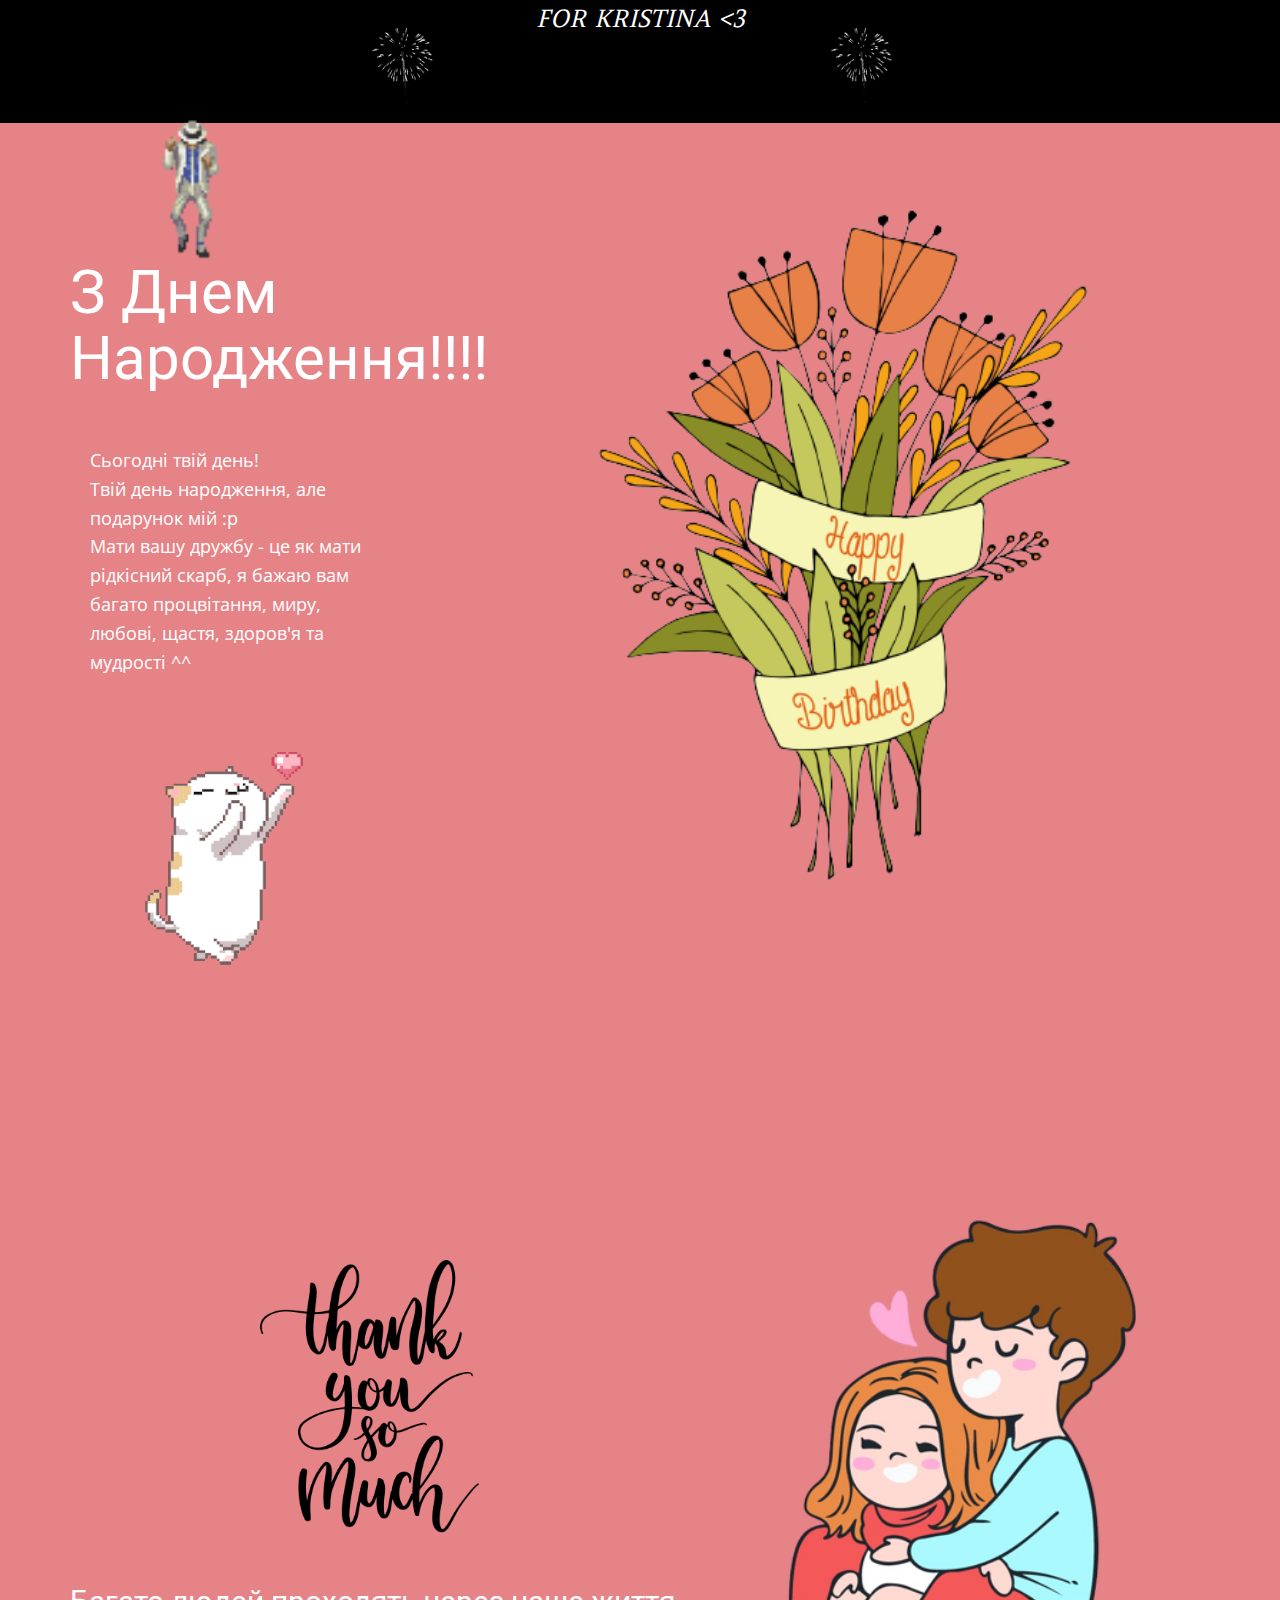
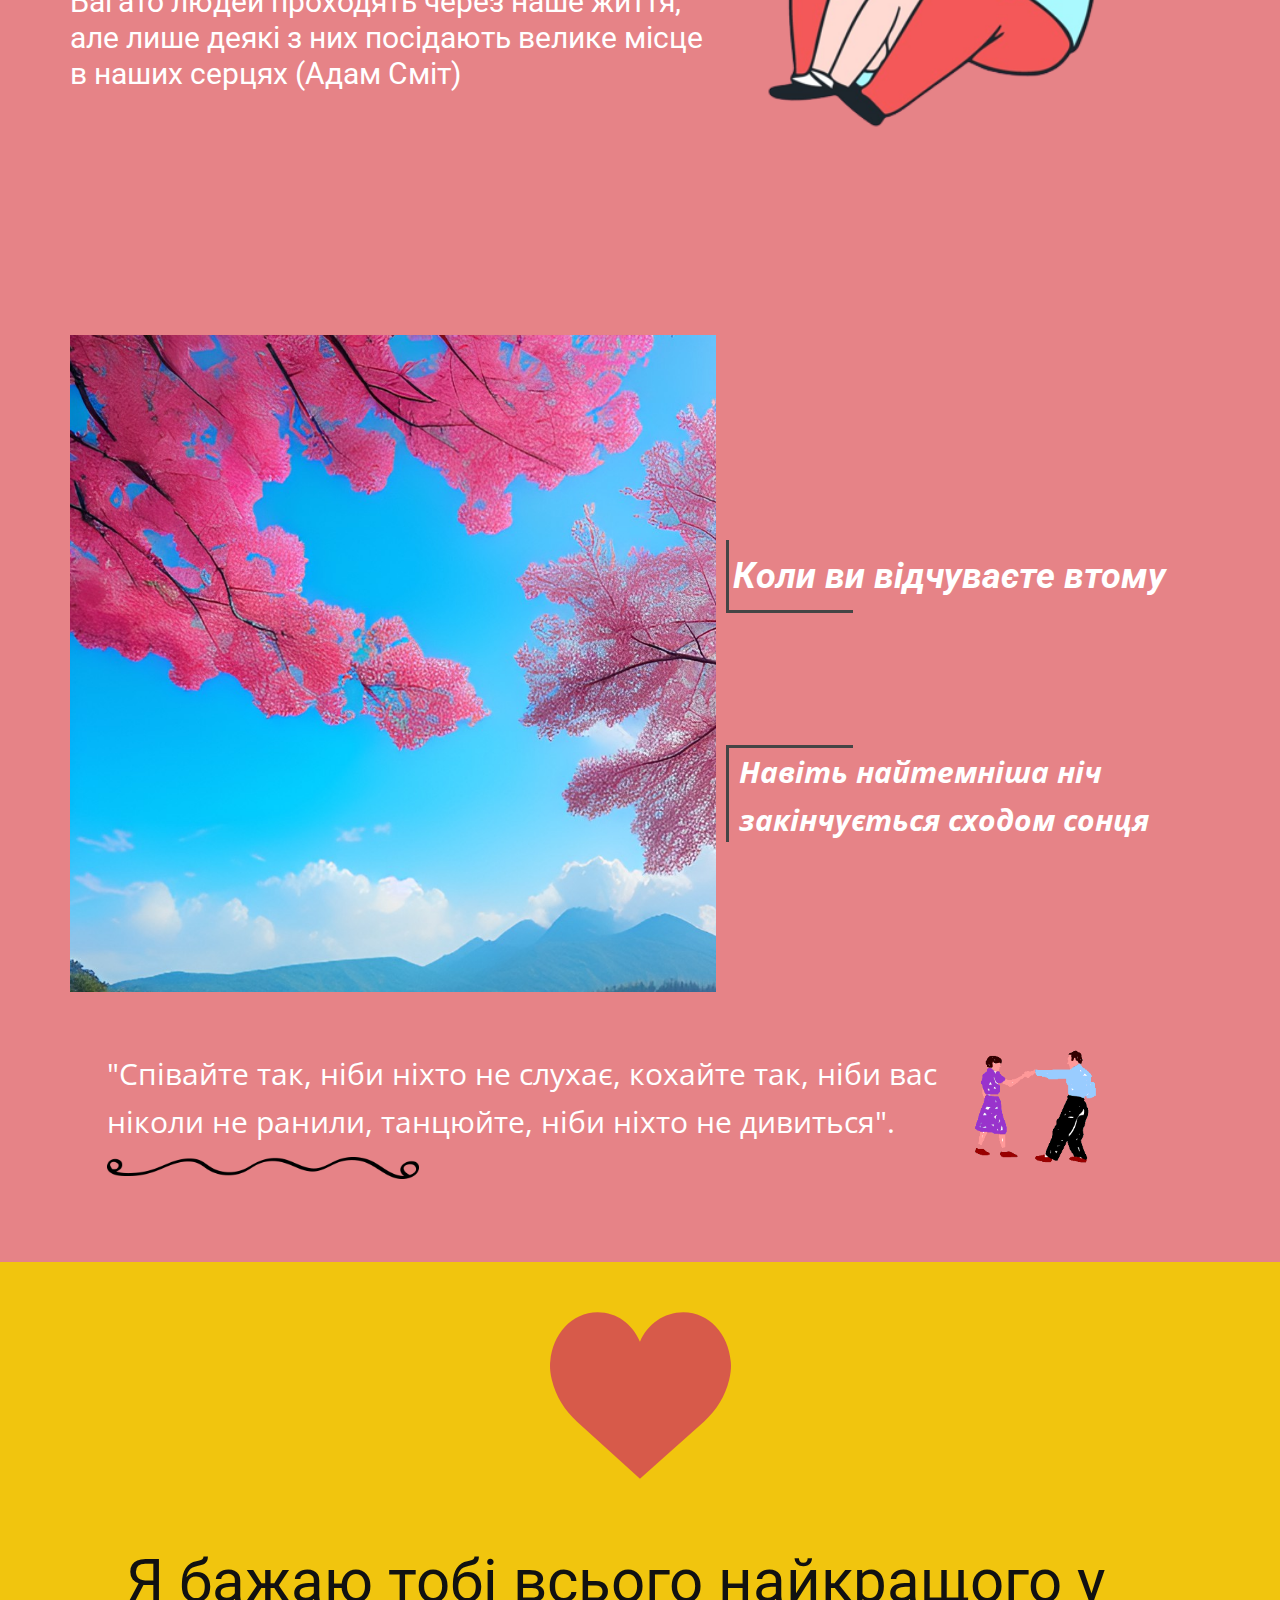
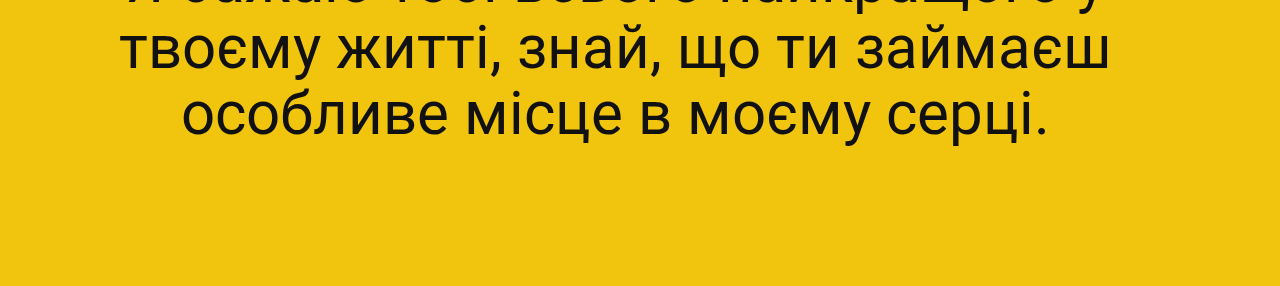
<file: index.html>
<!DOCTYPE html>
<html style="font-size: 16px;" lang="pt"><head>
    <meta name="viewport" content="width=device-width, initial-scale=1.0">
    <meta charset="utf-8">
    <meta name="keywords" content="З Днем Народження!!!!, Я бажаю тобі всього найкращого у твоєму житті, знай, що ти займаєш особливе місце в моєму серці.">
    <meta name="description" content="">
    <title>Feliz aniversario Kristina</title>
    <link rel="stylesheet" href="nicepage.css" media="screen">
<link rel="stylesheet" href="Página-Inicial.css" media="screen">
    <script class="u-script" type="text/javascript" src="jquery.js" defer=""></script>
    <script class="u-script" type="text/javascript" src="nicepage.js" defer=""></script>
    <meta name="generator" content="Nicepage 5.9.10, nicepage.com">
    <link id="u-theme-google-font" rel="stylesheet" href="https://fonts.googleapis.com/css?family=Roboto:100,100i,300,300i,400,400i,500,500i,700,700i,900,900i|Open+Sans:300,300i,400,400i,500,500i,600,600i,700,700i,800,800i">
    <link id="u-page-google-font" rel="stylesheet" href="https://fonts.googleapis.com/css?family=Amethysta:400">
    
    
    
    
    
    <script type="application/ld+json">{
		"@context": "http://schema.org",
		"@type": "Organization",
		"name": ""
}</script>
    <meta name="theme-color" content="#478ac9">
    <meta property="og:title" content="Página Inicial">
    <meta property="og:type" content="website">
  <meta data-intl-tel-input-cdn-path="intlTelInput/"></head>
  <body data-home-page="Página-Inicial.html" data-home-page-title="Página Inicial" class="u-body u-xl-mode" data-lang="pt"><header class="u-black u-clearfix u-header u-header" id="sec-48cb"><div class="u-clearfix u-sheet u-sheet-1">
        <p class="u-align-center u-custom-font u-text u-text-1">FOR KRISTINA &lt;3</p>
        <img class="u-expanded-height-xl u-image u-image-contain u-image-default u-image-1" src="images/Congratulations-Gifs-Background-PNG-Image.gif" alt="" data-image-width="500" data-image-height="281">
        <img class="u-expanded-height-lg u-expanded-height-md u-expanded-height-sm u-expanded-height-xl u-image u-image-contain u-image-default u-image-2" src="images/Congratulations-Gifs-Background-PNG-Image.gif" alt="" data-image-width="500" data-image-height="281">
      </div></header>
    <section class="u-clearfix u-palette-2-light-1 u-section-1" id="carousel_6ea0">
      <div class="u-clearfix u-sheet u-sheet-1">
        <h2 class="u-hover-feature u-text u-text-1">З Днем Народження!!!!</h2>
        <div class="u-align-left u-container-style u-expanded-width-xs u-group u-group-1">
          <div class="u-container-layout u-container-layout-1">
            <p class="u-text u-text-2">Сьогодні твій день!<br>Твій день народження, але подарунок мій :p<br>Мати вашу дружбу - це як мати рідкісний скарб, я бажаю вам багато процвітання, миру, любові, щастя, здоров'я та мудрості ^^<br>
            </p>
            <img class="u-image u-image-contain u-image-default u-preserve-proportions u-image-1" src="images/fd2139e8f99237094130670894681f3dfec4fb6a_hq.gif" alt="" data-image-width="320" data-image-height="320">
          </div>
        </div>
        <img class="u-image u-image-contain u-image-default u-preserve-proportions u-image-2" src="images/bfR.gif" alt="" data-image-width="66" data-image-height="69">
        <img class="u-image u-image-contain u-image-default u-image-3" src="images/7947830-feliz-aniversario-rabisco-flores-buque-parabens-fita-com-a-inscricao-cor-mao-desenho-cartao-postal-em-um-fundo-branco-gratis-vetor-removebg-preview.png" alt="" data-image-width="447" data-image-height="559" data-animation-name="bounceIn" data-animation-duration="1000" data-animation-direction="">
      </div>
      
    </section>
    <section class="u-clearfix u-palette-2-light-1 u-section-2" id="carousel_efaf">
      
      <div class="u-clearfix u-sheet u-sheet-1">
        <div class="u-clearfix u-gutter-30 u-layout-spacing-top u-layout-wrap u-palette-2-light-1 u-layout-wrap-1">
          <div class="u-layout">
            <div class="u-layout-row">
              <div class="u-container-style u-layout-cell u-left-cell u-size-60 u-layout-cell-1">
                <div class="u-container-layout">
                  <img src="images/3e09311057e9f192ad8f211b419e020e.png" alt="" class="u-image u-image-contain u-image-default u-image-1" data-image-width="300" data-image-height="373">
                  <h3 class="u-text u-text-1">Багато людей проходять через наше життя, але лише деякі з них посідають велике місце в наших серцях (Адам Сміт)</h3>
                </div>
              </div>
            </div>
          </div>
        </div>
        <img class="u-hover-feature u-image u-image-contain u-image-default u-image-2" src="images/531638-PJN6TP-534-removebg-preview.png" alt="" data-image-width="532" data-image-height="469">
      </div>
    </section>
    <section class="u-clearfix u-palette-2-light-1 u-section-3" id="carousel_e38e">
      <div class="u-clearfix u-sheet u-sheet-1">
        <div class="u-clearfix u-expanded-width u-gutter-0 u-layout-wrap u-layout-wrap-1">
          <div class="u-layout">
            <div class="u-layout-row">
              <div class="u-container-style u-image u-layout-cell u-left-cell u-size-34 u-image-1" data-image-width="960" data-image-height="1568">
                <div class="u-container-layout u-container-layout-1"></div>
              </div>
              <div class="u-align-left u-container-style u-layout-cell u-right-cell u-size-26 u-layout-cell-2">
                <div class="u-container-layout u-container-layout-2">
                  <h3 class="u-text u-text-1"> Коли ви відчуваєте втому</h3>
                  <div class="u-border-3 u-border-grey-dark-1 u-shape u-shape-right u-shape-top u-shape-1"></div>
                  <p class="u-text u-text-2">Навіть найтемніша ніч закінчується сходом сонця </p>
                  <div class="u-border-3 u-border-grey-dark-1 u-shape u-shape-bottom u-shape-right u-shape-2"></div>
                </div>
              </div>
            </div>
          </div>
        </div>
        <div class="u-container-style u-expanded-width-sm u-expanded-width-xs u-group u-group-1">
          <div class="u-container-layout u-container-layout-3">
            <p class="u-text u-text-3"> "Співайте так, ніби ніхто не слухає, кохайте так, ніби вас ніколи не ранили, танцюйте, ніби ніхто не дивиться".<br>
            </p>
            <img src="images/9fa29ebd0162b80ac3d332e75188ed62.png" alt="" class="u-image u-image-contain u-image-default u-image-2" data-image-width="410" data-image-height="30">
          </div>
        </div>
        <img class="u-image u-image-contain u-image-default u-preserve-proportions u-image-3" src="images/b.gif" alt="" data-image-width="200" data-image-height="200">
      </div>
    </section>
    <section class="u-align-center u-clearfix u-palette-3-base u-section-4" id="sec-2dfc">
      <div class="u-clearfix u-sheet u-sheet-1"><span class="u-icon u-icon-1" data-href="https://www.youtube.com/watch?v=PGSvITdmrXM"><svg class="u-svg-link" preserveAspectRatio="xMidYMin slice" viewBox="0 0 50 50" style=""><use xmlns:xlink="http://www.w3.org/1999/xlink" xlink:href="#svg-75d2"></use></svg><svg class="u-svg-content" viewBox="0 0 50 50" x="0px" y="0px" id="svg-75d2" style="enable-background:new 0 0 50 50;"><path style="fill:currentColor;" d="M24.85,10.126c2.018-4.783,6.628-8.125,11.99-8.125c7.223,0,12.425,6.179,13.079,13.543
	c0,0,0.353,1.828-0.424,5.119c-1.058,4.482-3.545,8.464-6.898,11.503L24.85,48L7.402,32.165c-3.353-3.038-5.84-7.021-6.898-11.503
	c-0.777-3.291-0.424-5.119-0.424-5.119C0.734,8.179,5.936,2,13.159,2C18.522,2,22.832,5.343,24.85,10.126z"></path></svg></span>
        <h1 class="u-custom-font u-font-abril-fatface u-text u-text-default u-text-1">Я бажаю тобі всього найкращого у твоєму житті, знай, що ти займаєш особливе місце в моєму серці.</h1>
      </div>
    </section>
    
    
    
   
  
</body></html>
</file>
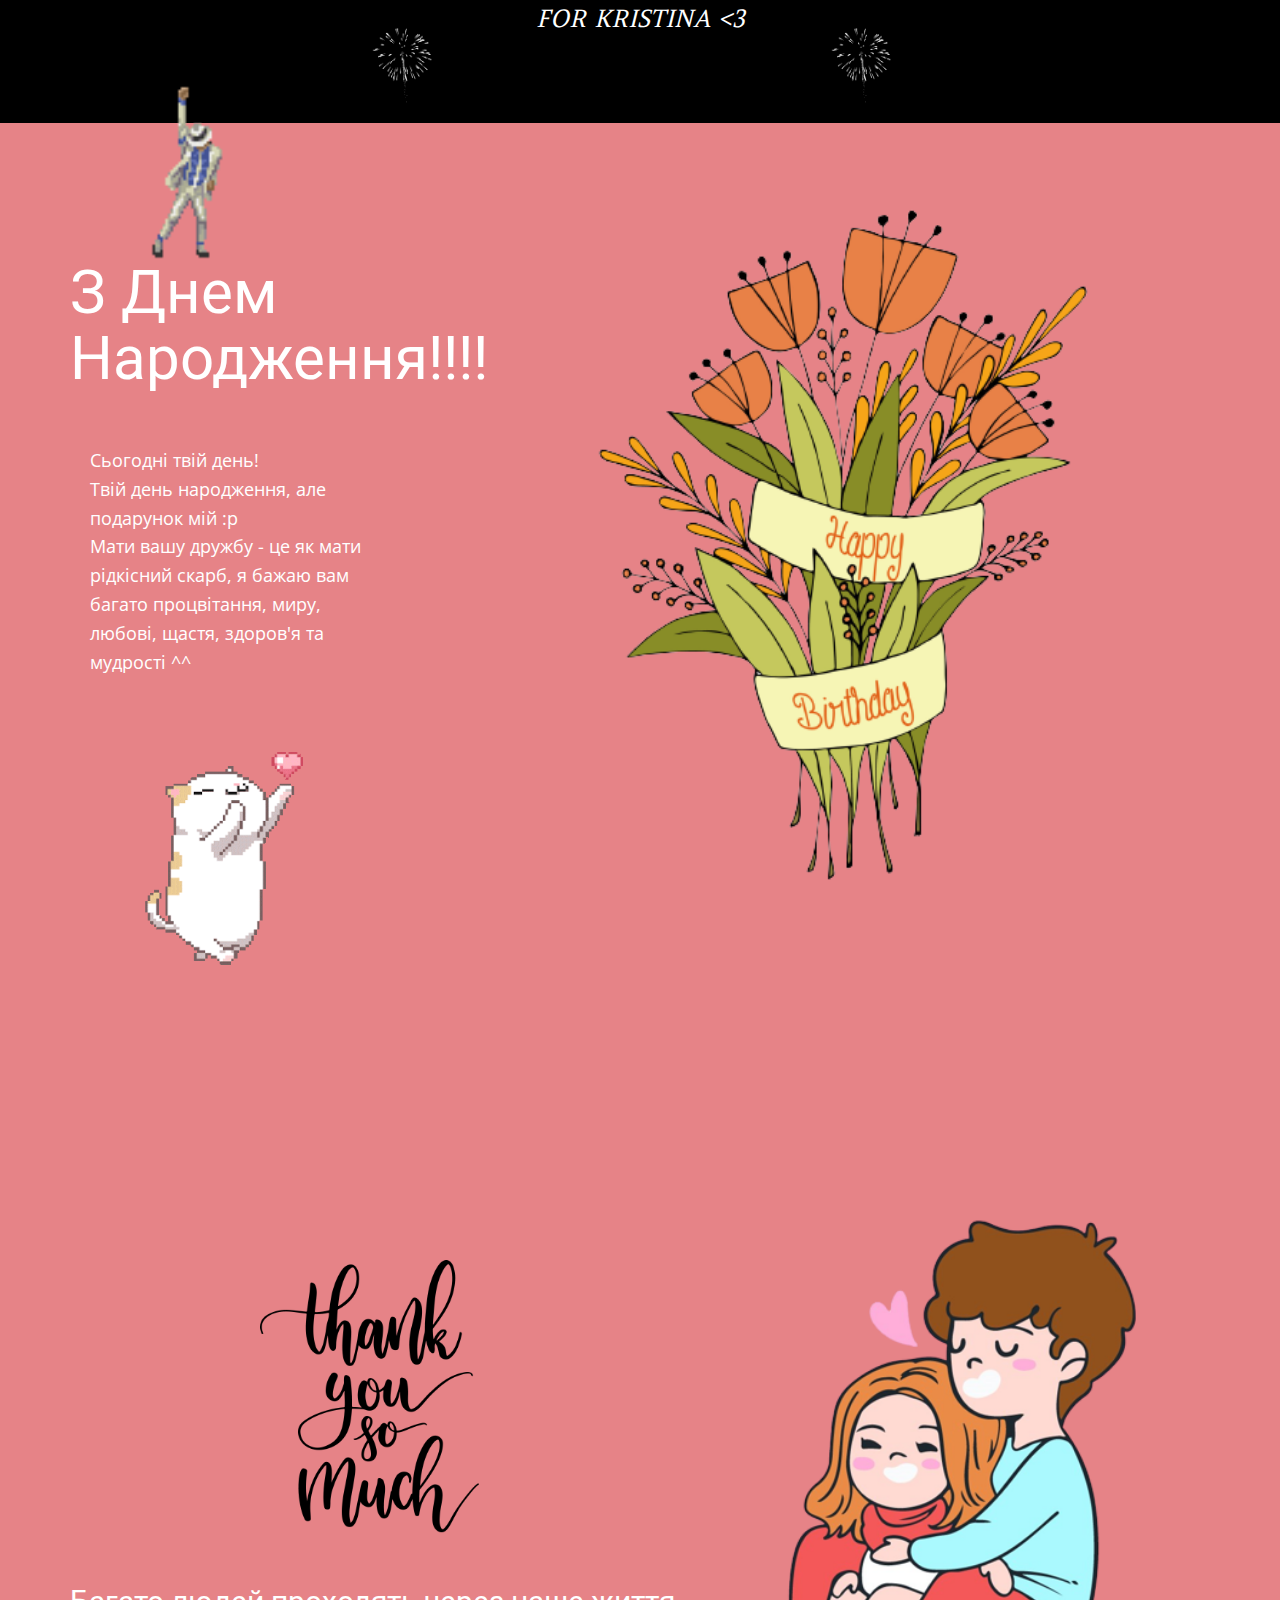
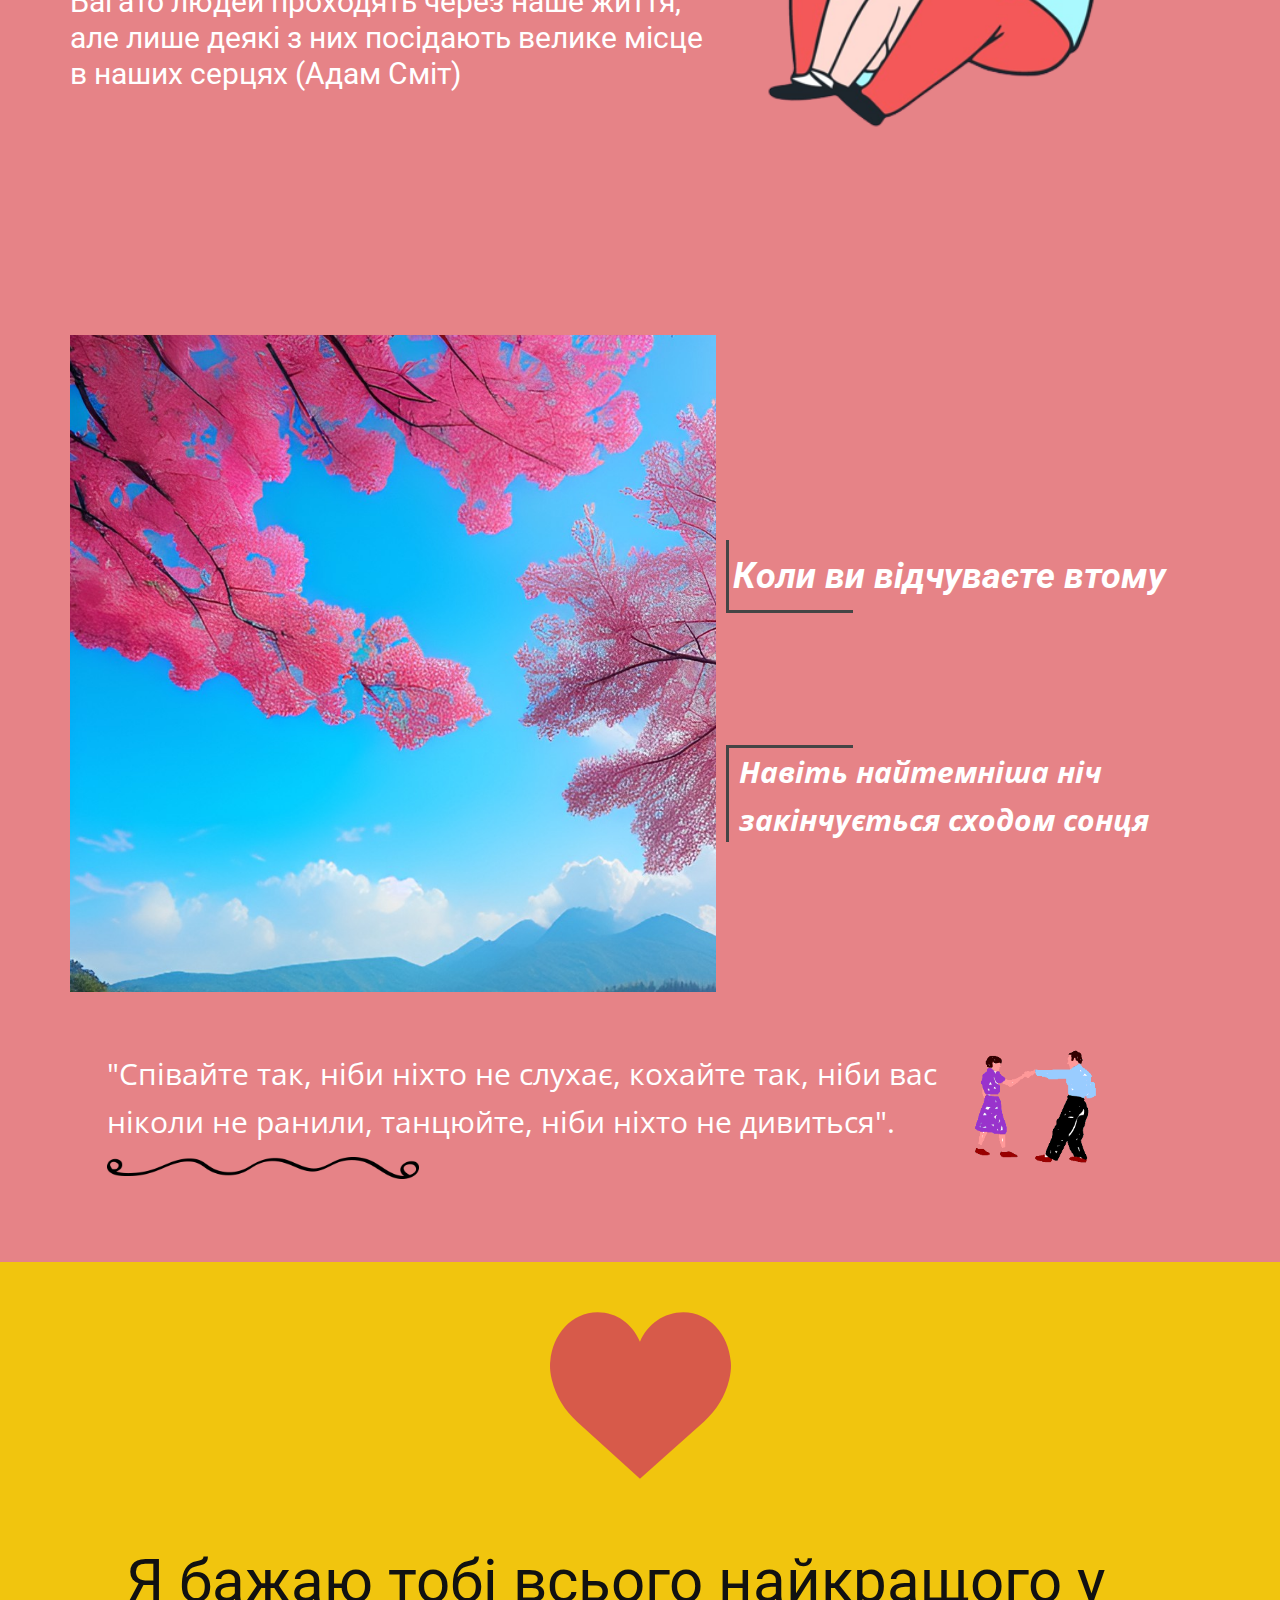
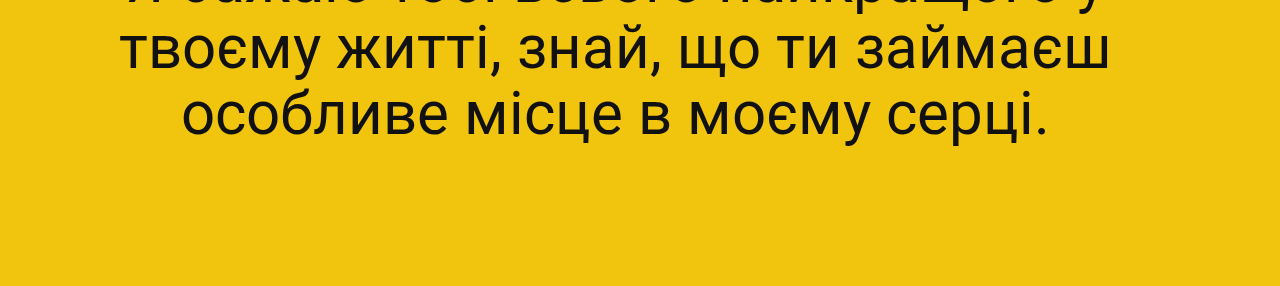
<file: Página-Inicial.html>
<!DOCTYPE html>
<html style="font-size: 16px;" lang="pt"><head>
    <meta name="viewport" content="width=device-width, initial-scale=1.0">
    <meta charset="utf-8">
    <meta name="keywords" content="З Днем Народження!!!!, Я бажаю тобі всього найкращого у твоєму житті, знай, що ти займаєш особливе місце в моєму серці.">
    <meta name="description" content="">
    <title>Feliz aniversario Kristina</title>
    <link rel="stylesheet" href="nicepage.css" media="screen">
<link rel="stylesheet" href="Página-Inicial.css" media="screen">
    <script class="u-script" type="text/javascript" src="jquery.js" defer=""></script>
    <script class="u-script" type="text/javascript" src="nicepage.js" defer=""></script>
    <meta name="generator" content="Nicepage 5.9.10, nicepage.com">
    <link id="u-theme-google-font" rel="stylesheet" href="https://fonts.googleapis.com/css?family=Roboto:100,100i,300,300i,400,400i,500,500i,700,700i,900,900i|Open+Sans:300,300i,400,400i,500,500i,600,600i,700,700i,800,800i">
    <link id="u-page-google-font" rel="stylesheet" href="https://fonts.googleapis.com/css?family=Amethysta:400">
    
    
    
    
    
    <script type="application/ld+json">{
		"@context": "http://schema.org",
		"@type": "Organization",
		"name": ""
}</script>
    <meta name="theme-color" content="#478ac9">
    <meta property="og:title" content="Página Inicial">
    <meta property="og:type" content="website">
  <meta data-intl-tel-input-cdn-path="intlTelInput/"></head>
  <body class="u-body u-xl-mode" data-lang="pt"><header class="u-black u-clearfix u-header u-header" id="sec-48cb"><div class="u-clearfix u-sheet u-sheet-1">
        <p class="u-align-center u-custom-font u-text u-text-1">FOR KRISTINA &lt;3</p>
        <img class="u-expanded-height-xl u-image u-image-contain u-image-default u-image-1" src="images/Congratulations-Gifs-Background-PNG-Image.gif" alt="" data-image-width="500" data-image-height="281">
        <img class="u-expanded-height-lg u-expanded-height-md u-expanded-height-sm u-expanded-height-xl u-image u-image-contain u-image-default u-image-2" src="images/Congratulations-Gifs-Background-PNG-Image.gif" alt="" data-image-width="500" data-image-height="281">
      </div></header>
    <section class="u-clearfix u-palette-2-light-1 u-section-1" id="carousel_6ea0">
      <div class="u-clearfix u-sheet u-sheet-1">
        <h2 class="u-hover-feature u-text u-text-1">З Днем Народження!!!!</h2>
        <div class="u-align-left u-container-style u-expanded-width-xs u-group u-group-1">
          <div class="u-container-layout u-container-layout-1">
            <p class="u-text u-text-2">Сьогодні твій день!<br>Твій день народження, але подарунок мій :p<br>Мати вашу дружбу - це як мати рідкісний скарб, я бажаю вам багато процвітання, миру, любові, щастя, здоров'я та мудрості ^^<br>
            </p>
            <img class="u-image u-image-contain u-image-default u-preserve-proportions u-image-1" src="images/fd2139e8f99237094130670894681f3dfec4fb6a_hq.gif" alt="" data-image-width="320" data-image-height="320">
          </div>
        </div>
        <img class="u-image u-image-contain u-image-default u-preserve-proportions u-image-2" src="images/bfR.gif" alt="" data-image-width="66" data-image-height="69">
        <img class="u-image u-image-contain u-image-default u-image-3" src="images/7947830-feliz-aniversario-rabisco-flores-buque-parabens-fita-com-a-inscricao-cor-mao-desenho-cartao-postal-em-um-fundo-branco-gratis-vetor-removebg-preview.png" alt="" data-image-width="447" data-image-height="559" data-animation-name="bounceIn" data-animation-duration="1000" data-animation-direction="">
      </div>
      
    </section>
    <section class="u-clearfix u-palette-2-light-1 u-section-2" id="carousel_efaf">
      
      <div class="u-clearfix u-sheet u-sheet-1">
        <div class="u-clearfix u-gutter-30 u-layout-spacing-top u-layout-wrap u-palette-2-light-1 u-layout-wrap-1">
          <div class="u-layout">
            <div class="u-layout-row">
              <div class="u-container-style u-layout-cell u-left-cell u-size-60 u-layout-cell-1">
                <div class="u-container-layout">
                  <img src="images/3e09311057e9f192ad8f211b419e020e.png" alt="" class="u-image u-image-contain u-image-default u-image-1" data-image-width="300" data-image-height="373">
                  <h3 class="u-text u-text-1">Багато людей проходять через наше життя, але лише деякі з них посідають велике місце в наших серцях (Адам Сміт)</h3>
                </div>
              </div>
            </div>
          </div>
        </div>
        <img class="u-hover-feature u-image u-image-contain u-image-default u-image-2" src="images/531638-PJN6TP-534-removebg-preview.png" alt="" data-image-width="532" data-image-height="469">
      </div>
    </section>
    <section class="u-clearfix u-palette-2-light-1 u-section-3" id="carousel_e38e">
      <div class="u-clearfix u-sheet u-sheet-1">
        <div class="u-clearfix u-expanded-width u-gutter-0 u-layout-wrap u-layout-wrap-1">
          <div class="u-layout">
            <div class="u-layout-row">
              <div class="u-container-style u-image u-layout-cell u-left-cell u-size-34 u-image-1" data-image-width="960" data-image-height="1568">
                <div class="u-container-layout u-container-layout-1"></div>
              </div>
              <div class="u-align-left u-container-style u-layout-cell u-right-cell u-size-26 u-layout-cell-2">
                <div class="u-container-layout u-container-layout-2">
                  <h3 class="u-text u-text-1"> Коли ви відчуваєте втому</h3>
                  <div class="u-border-3 u-border-grey-dark-1 u-shape u-shape-right u-shape-top u-shape-1"></div>
                  <p class="u-text u-text-2">Навіть найтемніша ніч закінчується сходом сонця </p>
                  <div class="u-border-3 u-border-grey-dark-1 u-shape u-shape-bottom u-shape-right u-shape-2"></div>
                </div>
              </div>
            </div>
          </div>
        </div>
        <div class="u-container-style u-expanded-width-sm u-expanded-width-xs u-group u-group-1">
          <div class="u-container-layout u-container-layout-3">
            <p class="u-text u-text-3"> "Співайте так, ніби ніхто не слухає, кохайте так, ніби вас ніколи не ранили, танцюйте, ніби ніхто не дивиться".<br>
            </p>
            <img src="images/9fa29ebd0162b80ac3d332e75188ed62.png" alt="" class="u-image u-image-contain u-image-default u-image-2" data-image-width="410" data-image-height="30">
          </div>
        </div>
        <img class="u-image u-image-contain u-image-default u-preserve-proportions u-image-3" src="images/b.gif" alt="" data-image-width="200" data-image-height="200">
      </div>
    </section>
    <section class="u-align-center u-clearfix u-palette-3-base u-section-4" id="sec-2dfc">
      <div class="u-clearfix u-sheet u-sheet-1"><span class="u-icon u-icon-1" data-href="https://www.youtube.com/watch?v=PGSvITdmrXM"><svg class="u-svg-link" preserveAspectRatio="xMidYMin slice" viewBox="0 0 50 50" style=""><use xmlns:xlink="http://www.w3.org/1999/xlink" xlink:href="#svg-75d2"></use></svg><svg class="u-svg-content" viewBox="0 0 50 50" x="0px" y="0px" id="svg-75d2" style="enable-background:new 0 0 50 50;"><path style="fill:currentColor;" d="M24.85,10.126c2.018-4.783,6.628-8.125,11.99-8.125c7.223,0,12.425,6.179,13.079,13.543
	c0,0,0.353,1.828-0.424,5.119c-1.058,4.482-3.545,8.464-6.898,11.503L24.85,48L7.402,32.165c-3.353-3.038-5.84-7.021-6.898-11.503
	c-0.777-3.291-0.424-5.119-0.424-5.119C0.734,8.179,5.936,2,13.159,2C18.522,2,22.832,5.343,24.85,10.126z"></path></svg></span>
        <h1 class="u-custom-font u-font-abril-fatface u-text u-text-default u-text-1">Я бажаю тобі всього найкращого у твоєму житті, знай, що ти займаєш особливе місце в моєму серці.</h1>
      </div>
    </section>
    
    
    
   
  
</body></html>
</file>
